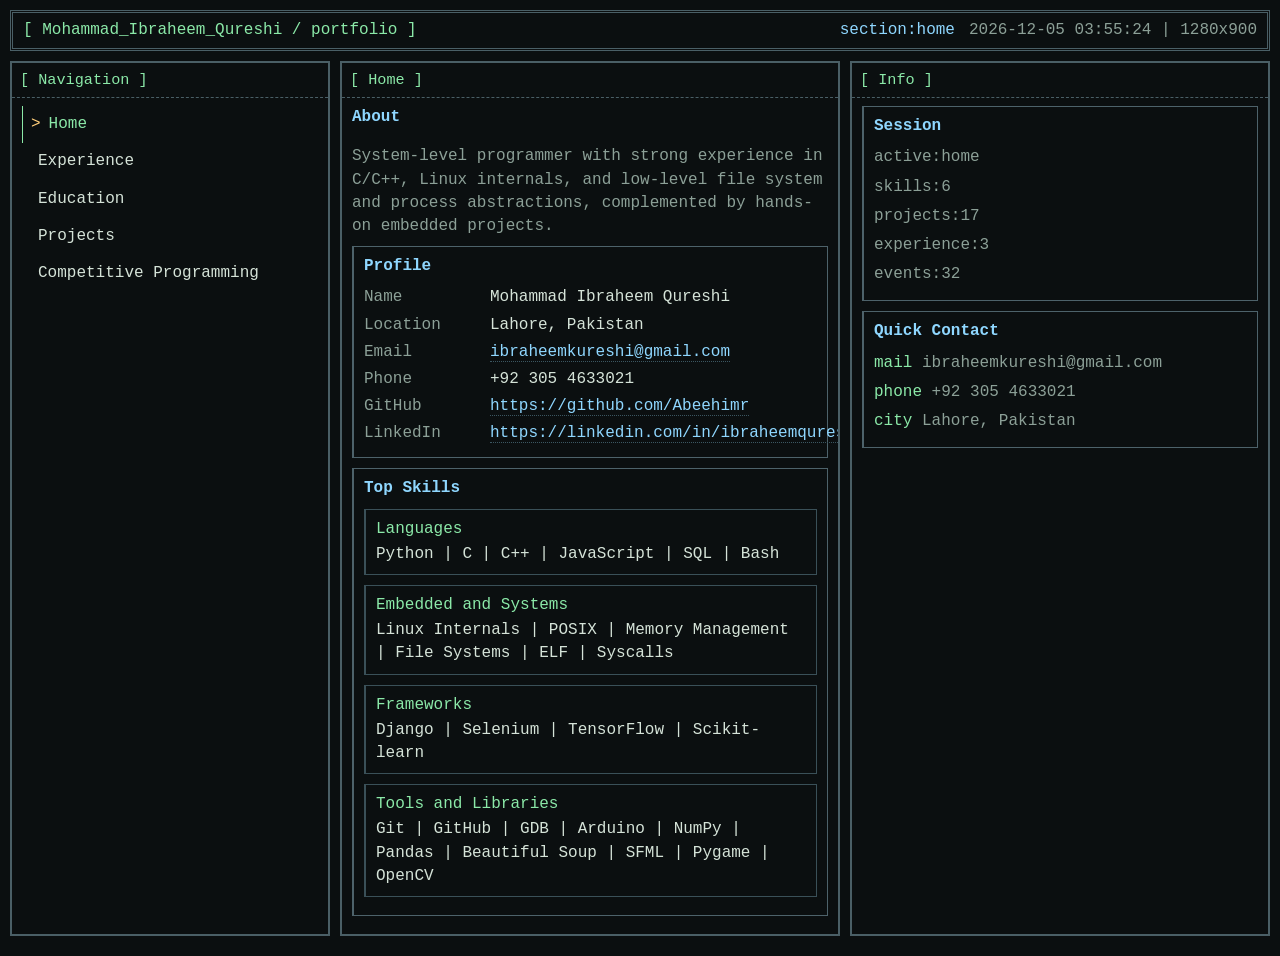
<file: index.html>
<!DOCTYPE html>
<html lang="en">
<head>
  <meta charset="UTF-8">
  <meta name="viewport" content="width=device-width, initial-scale=1.0">
  <title>Home</title>
  <link rel="stylesheet" href="style.css">
</head>
<body data-page="home">
  <header id="nav"></header>
  <main id="content"></main>
  <script src="js/app.js"></script>
</body>
</html>
</file>
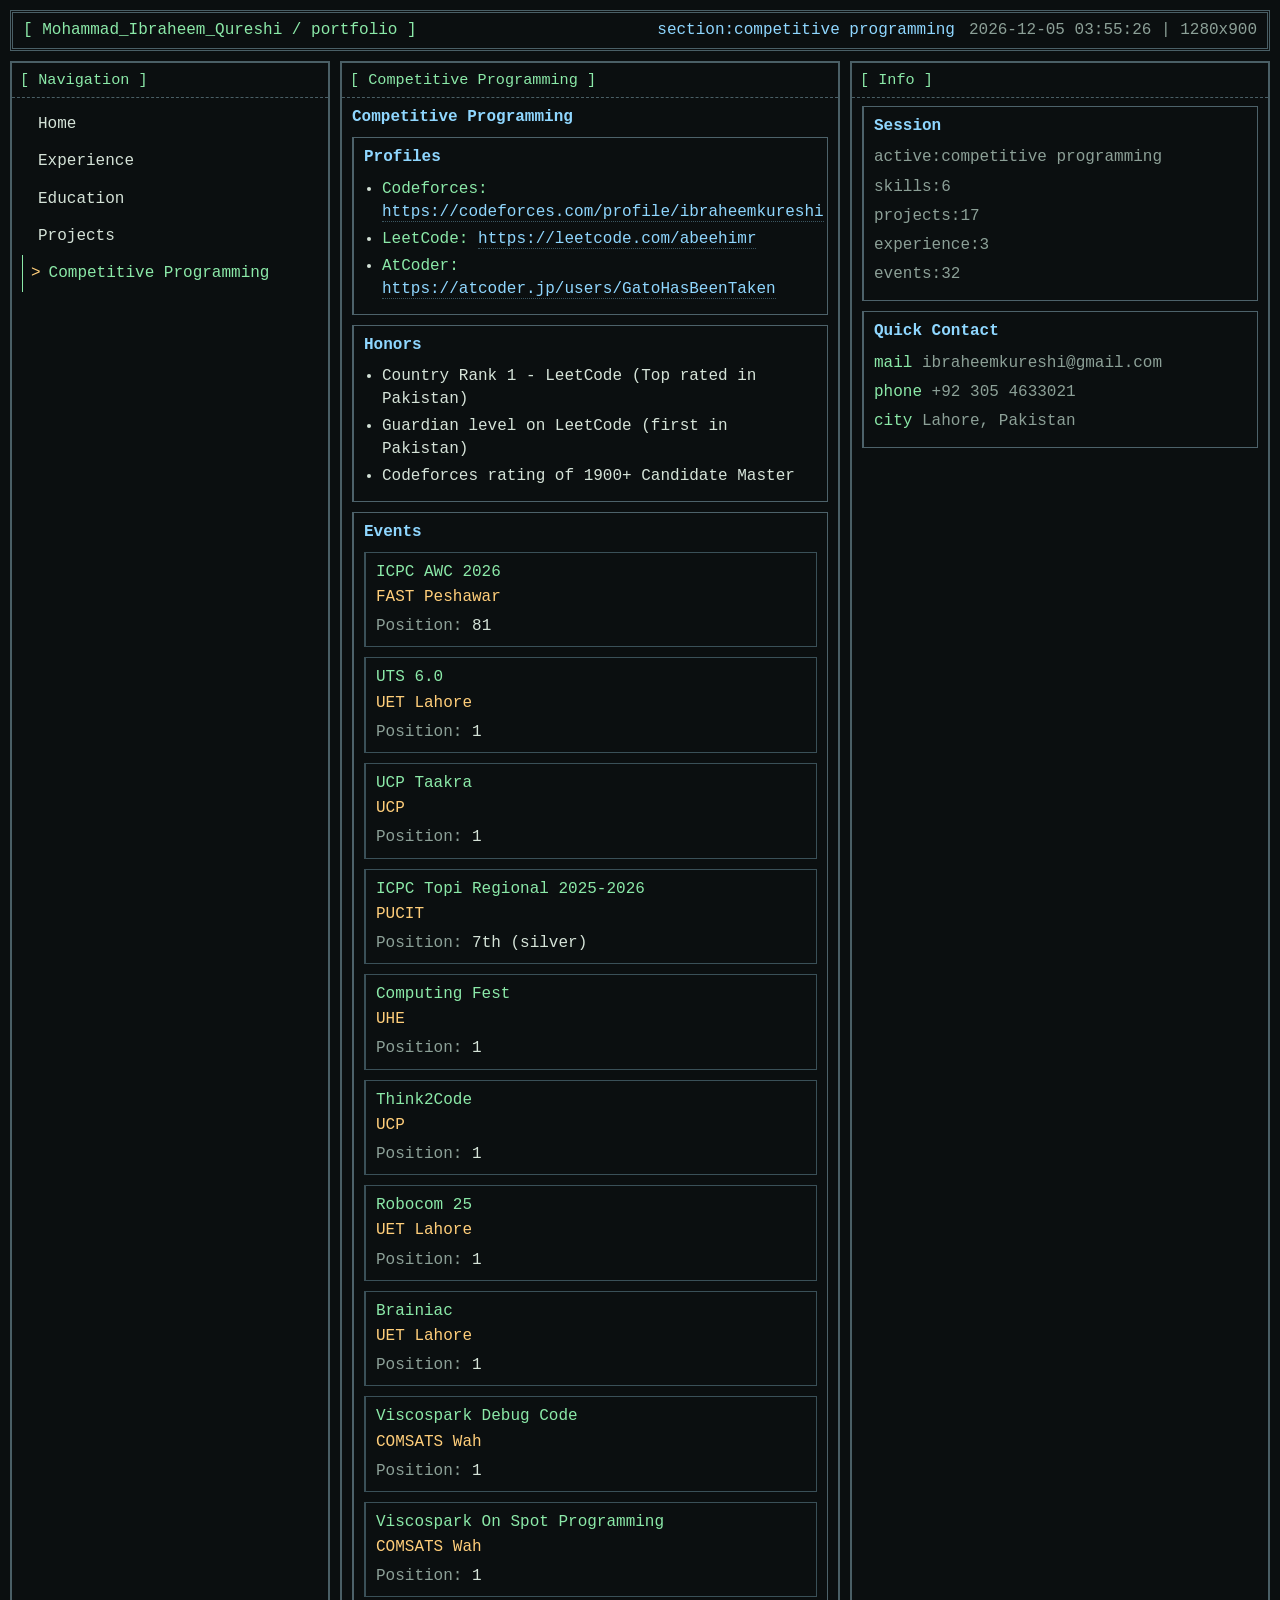
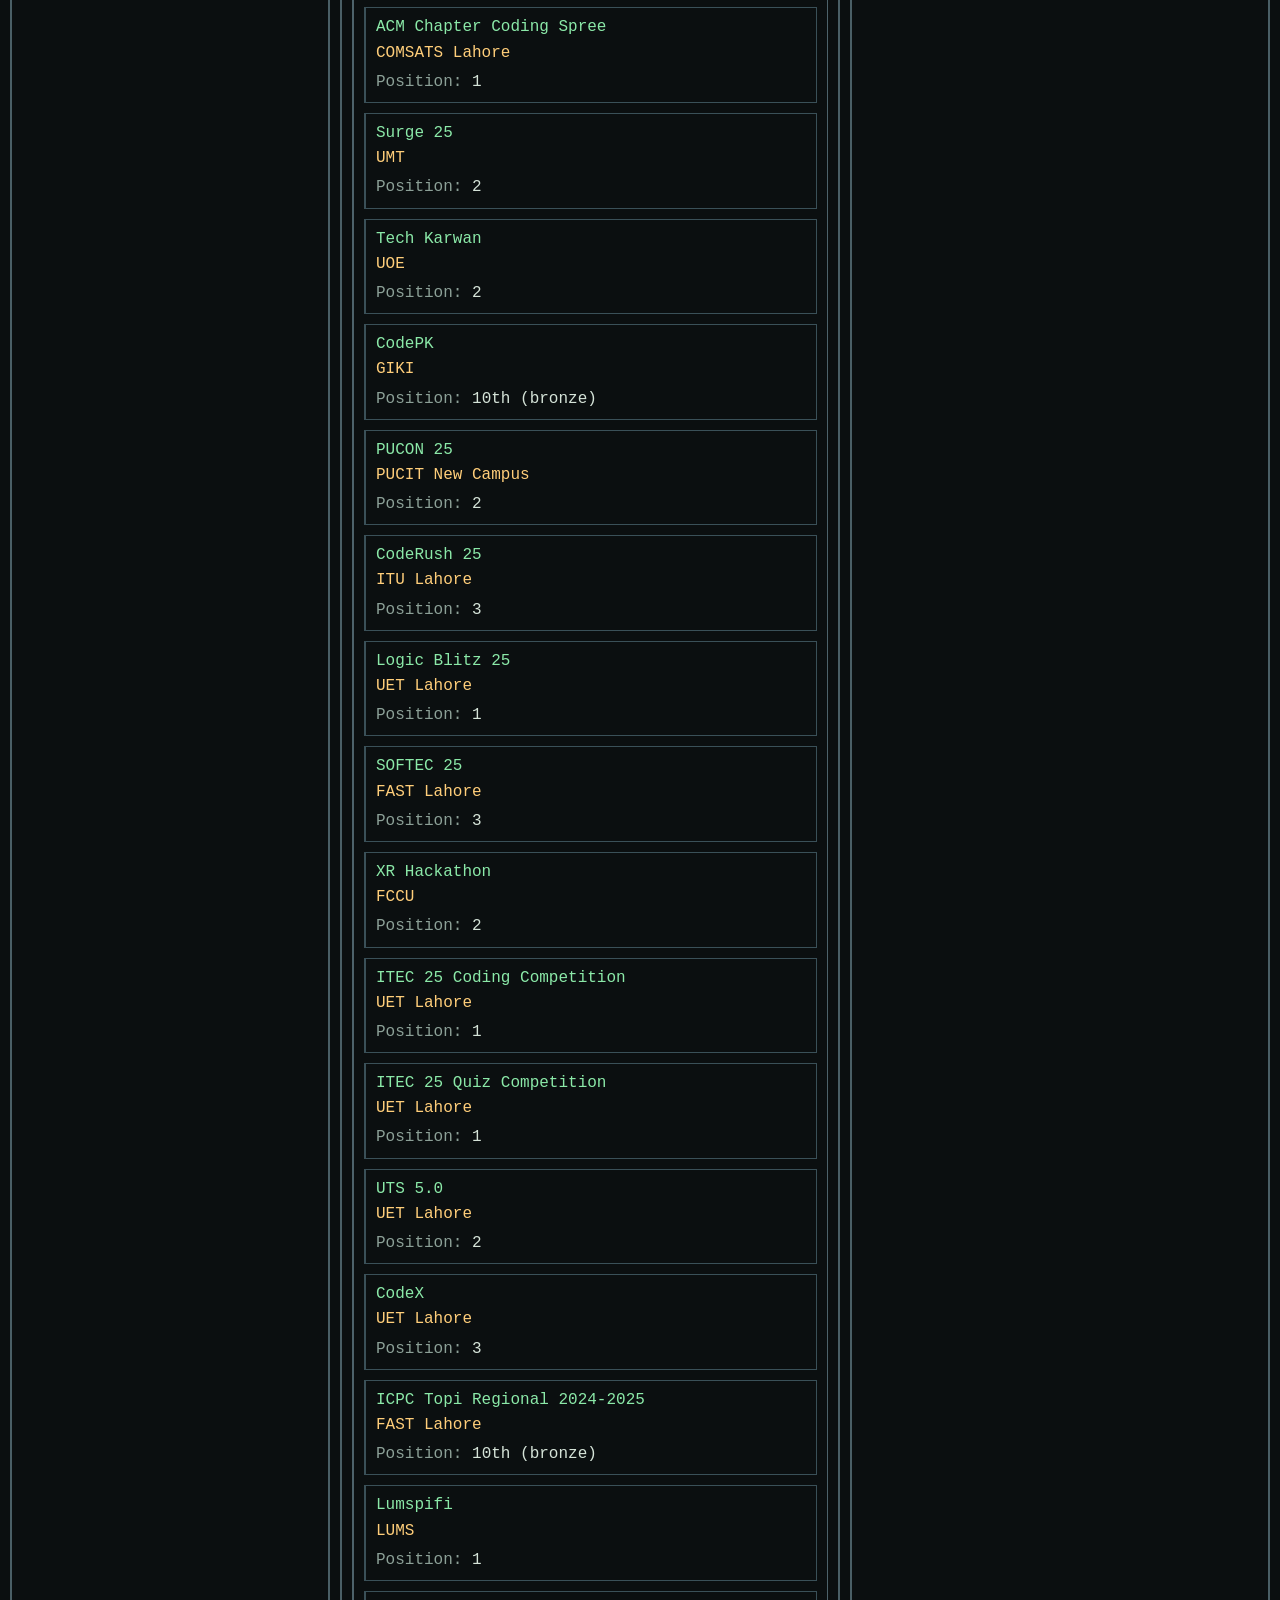
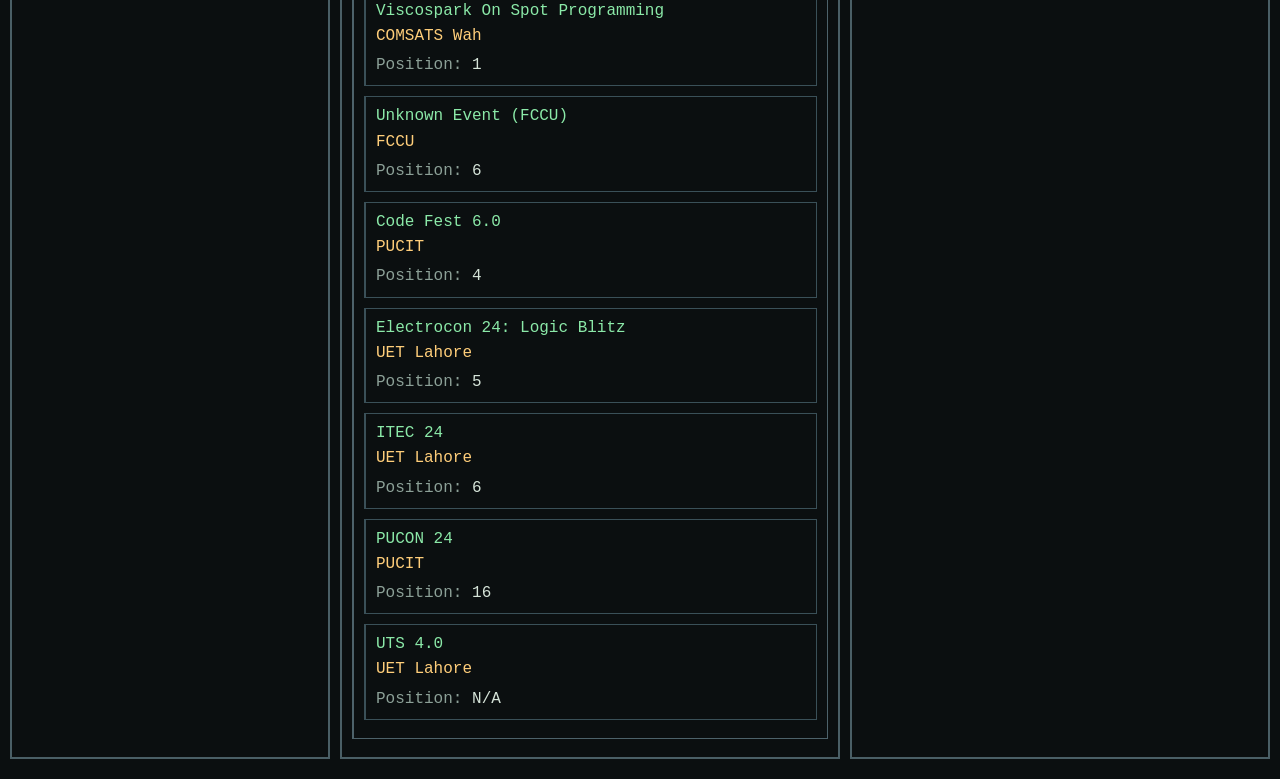
<file: cp.html>
<!DOCTYPE html>
<html lang="en">
<head>
  <meta charset="UTF-8">
  <meta name="viewport" content="width=device-width, initial-scale=1.0">
  <title>CP</title>
  <link rel="stylesheet" href="style.css">
</head>
<body data-page="cp">
  <header id="nav"></header>
  <main id="content"></main>
  <script src="js/app.js"></script>
</body>
</html>
</file>
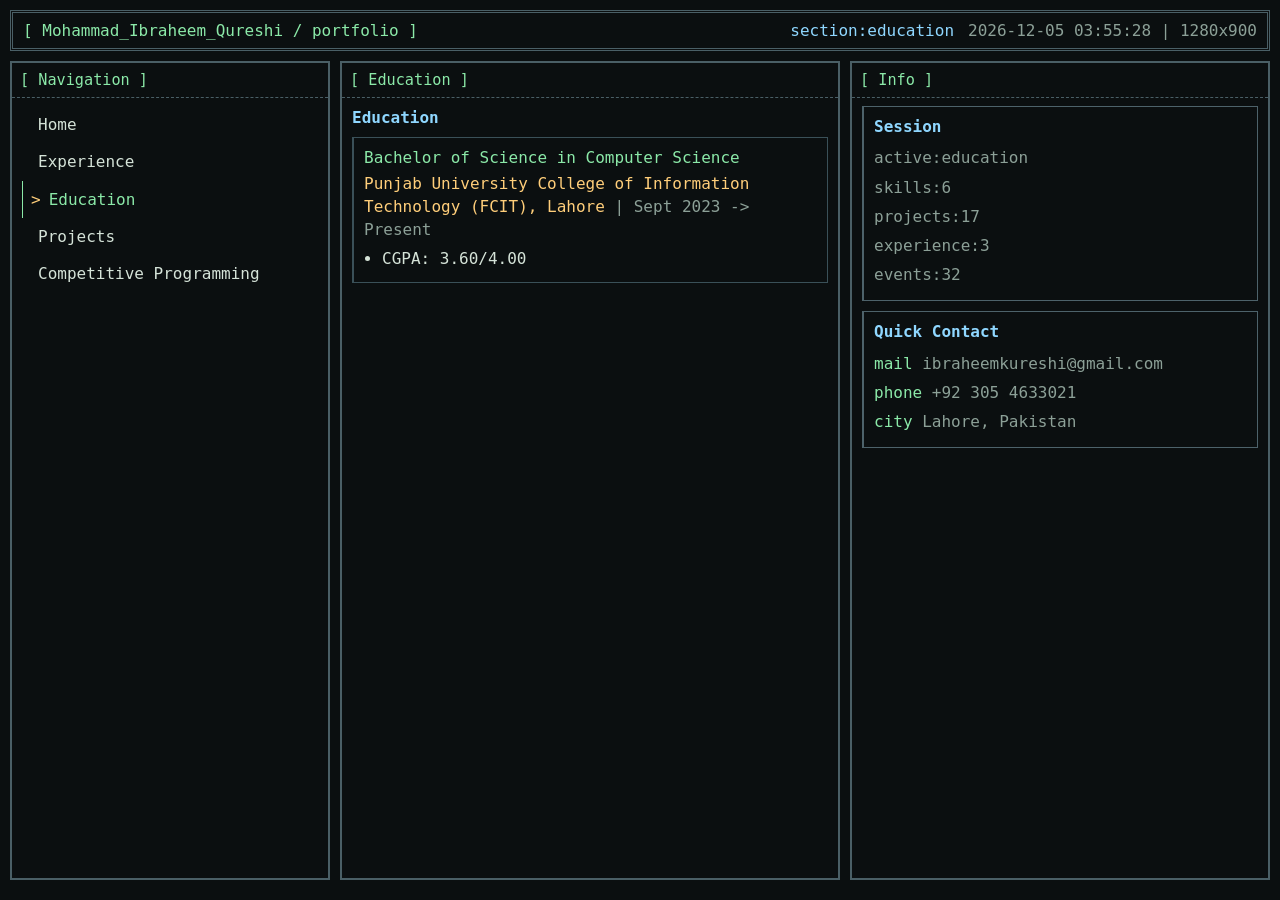
<file: education.html>
<!DOCTYPE html>
<html lang="en">
<head>
  <meta charset="UTF-8">
  <meta name="viewport" content="width=device-width, initial-scale=1.0">
  <title>Education</title>
  <link rel="stylesheet" href="style.css">
</head>
<body data-page="education">
  <header id="nav"></header>
  <main id="content"></main>
  <script src="js/app.js"></script>
</body>
</html>
</file>
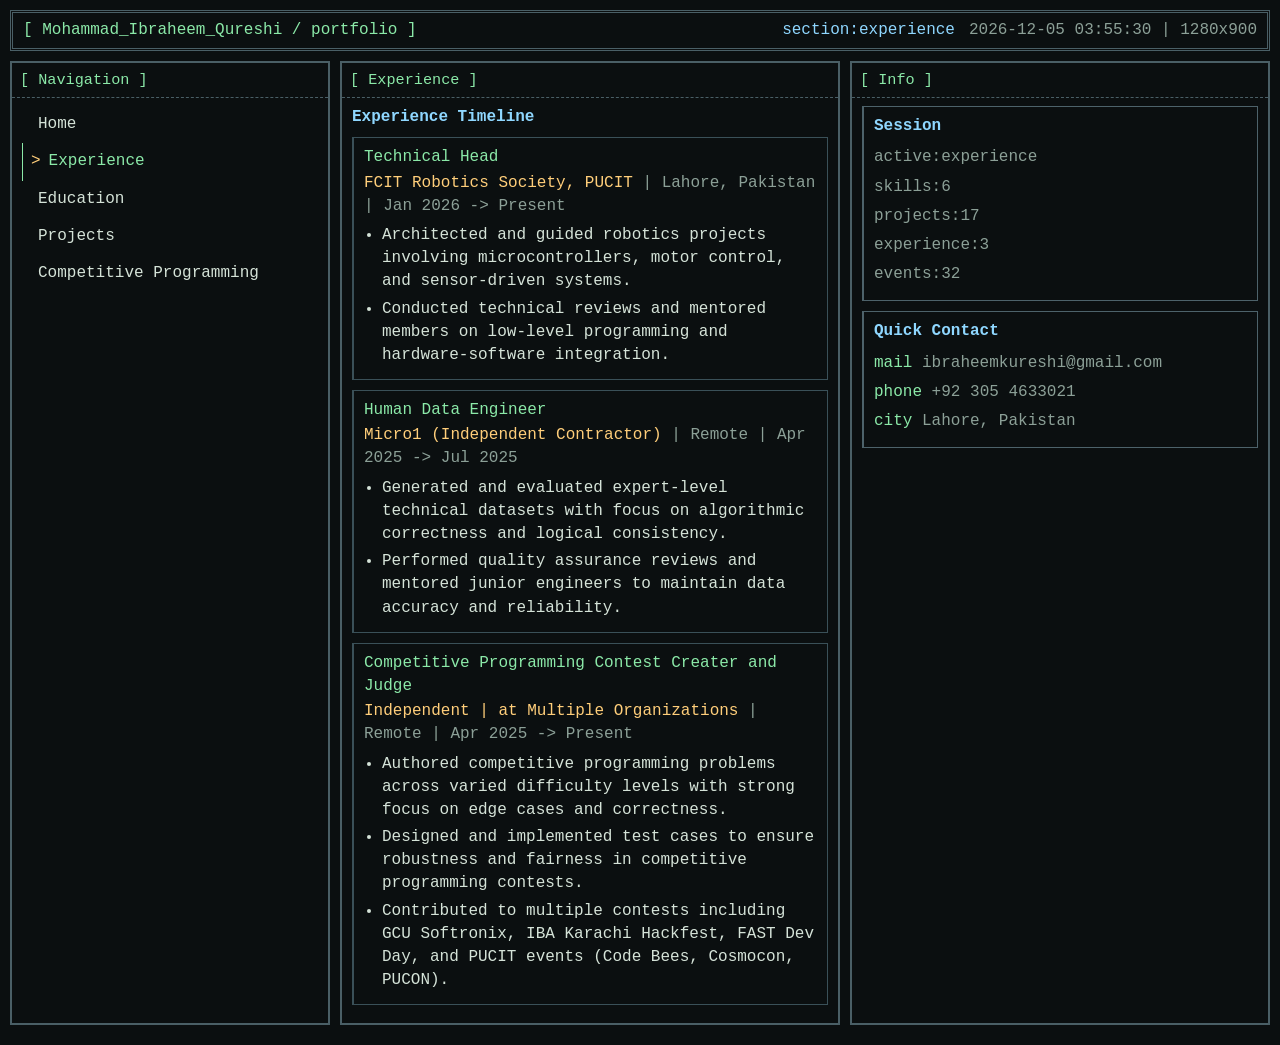
<file: experience.html>
<!DOCTYPE html>
<html lang="en">
<head>
  <meta charset="UTF-8">
  <meta name="viewport" content="width=device-width, initial-scale=1.0">
  <title>Experience</title>
  <link rel="stylesheet" href="style.css">
</head>
<body data-page="experience">
  <header id="nav"></header>
  <main id="content"></main>
  <script src="js/app.js"></script>
</body>
</html>
</file>
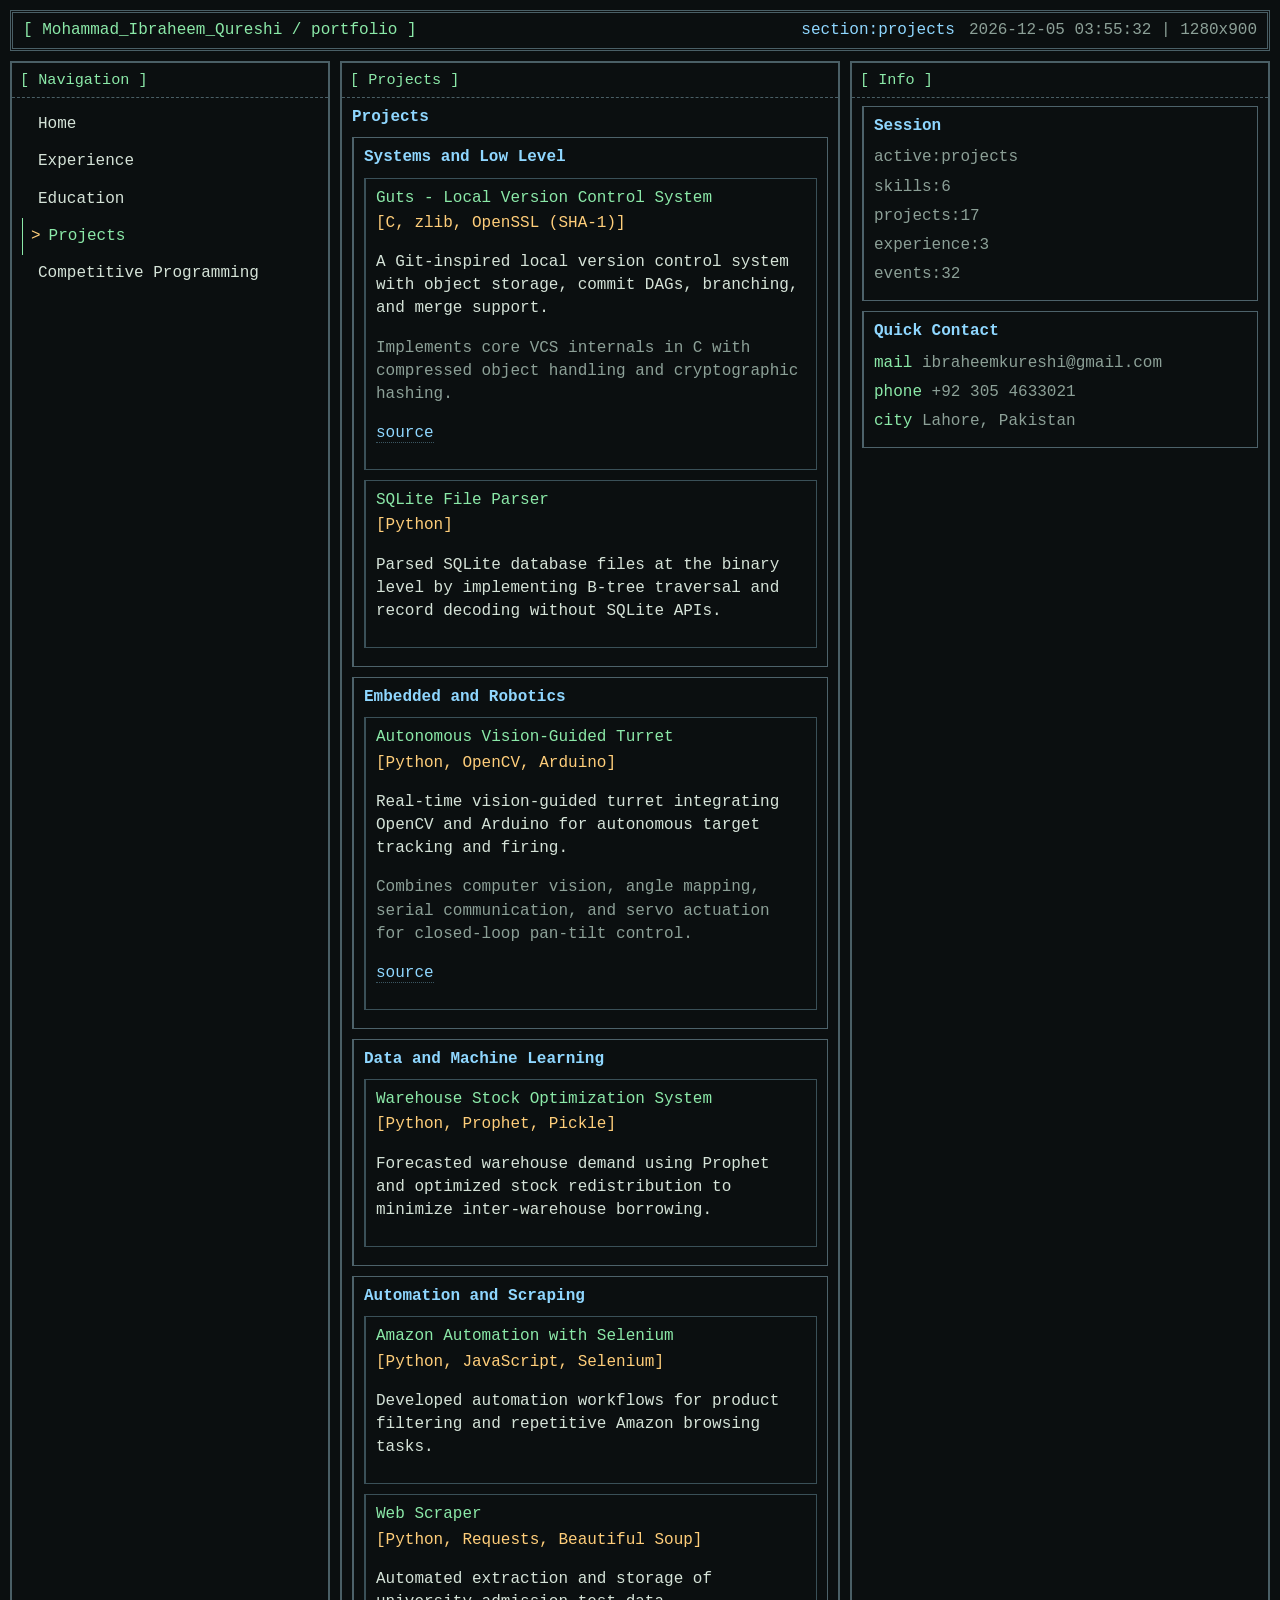
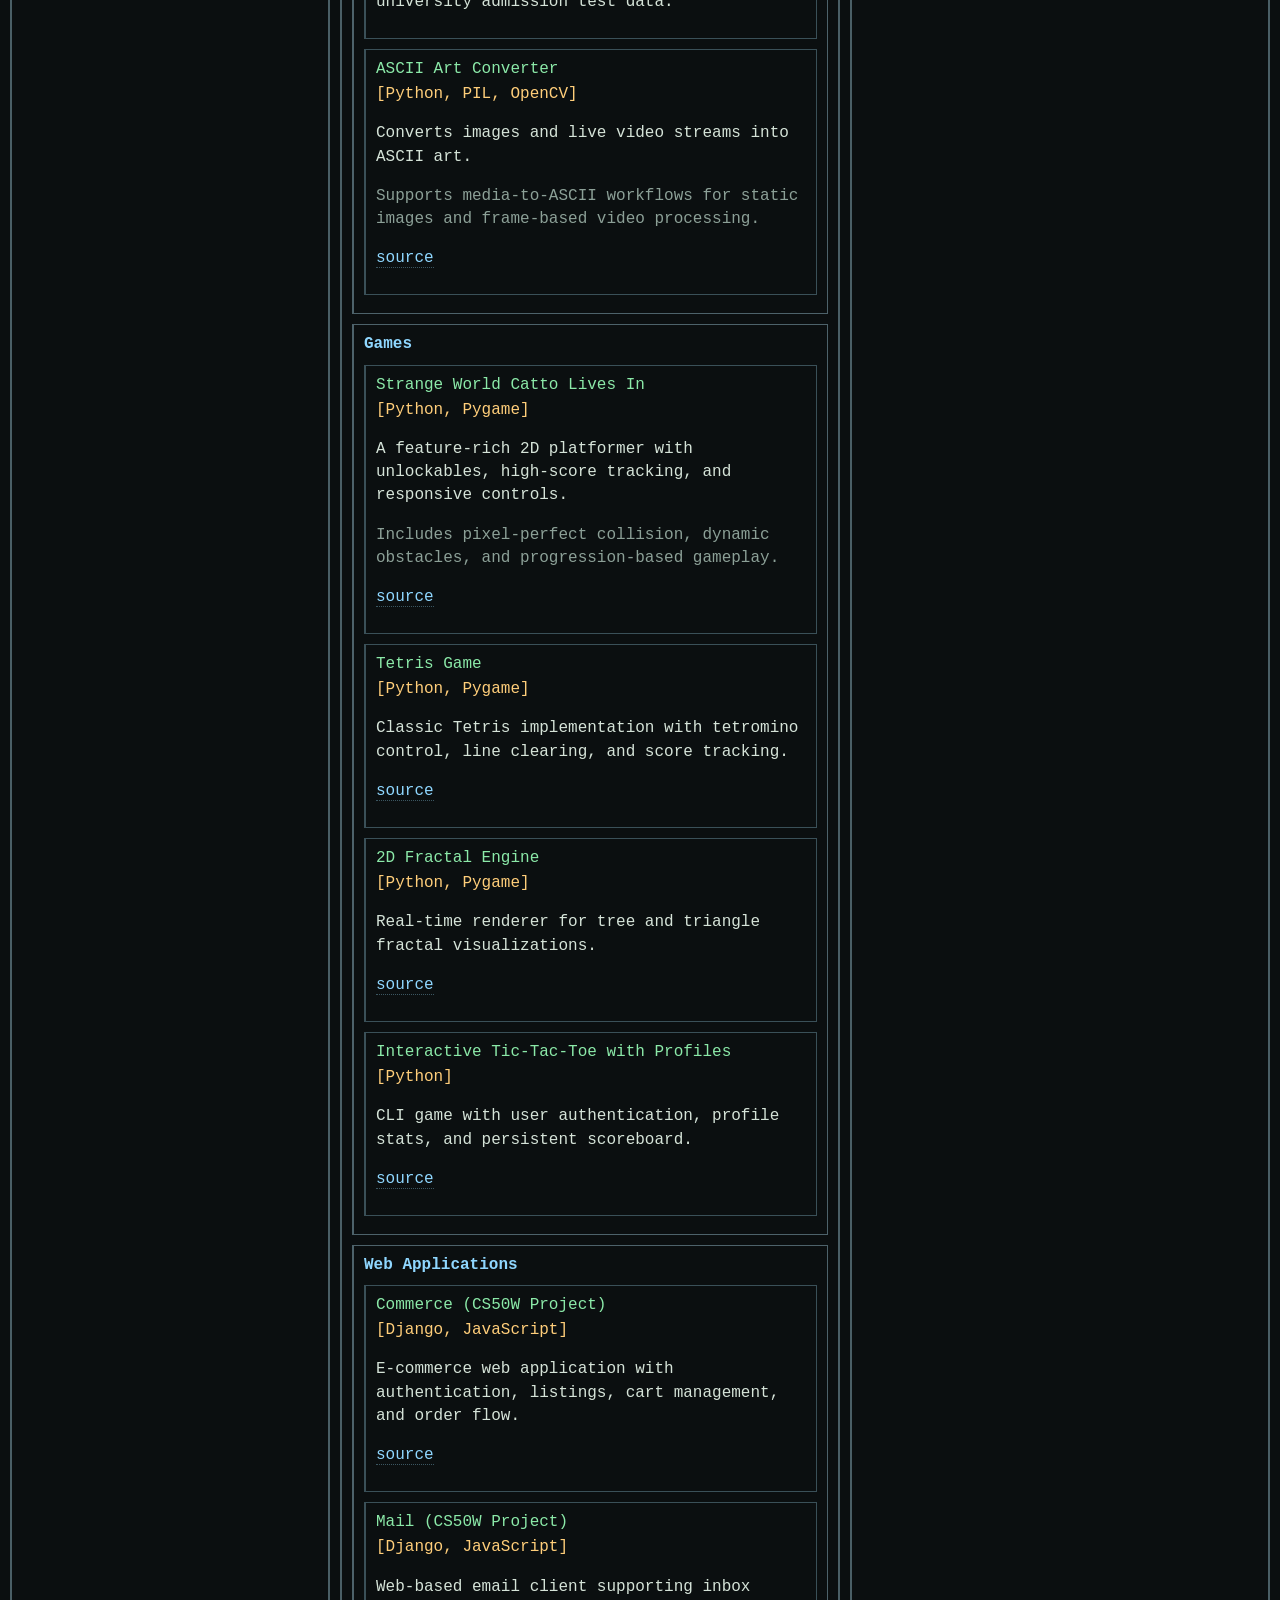
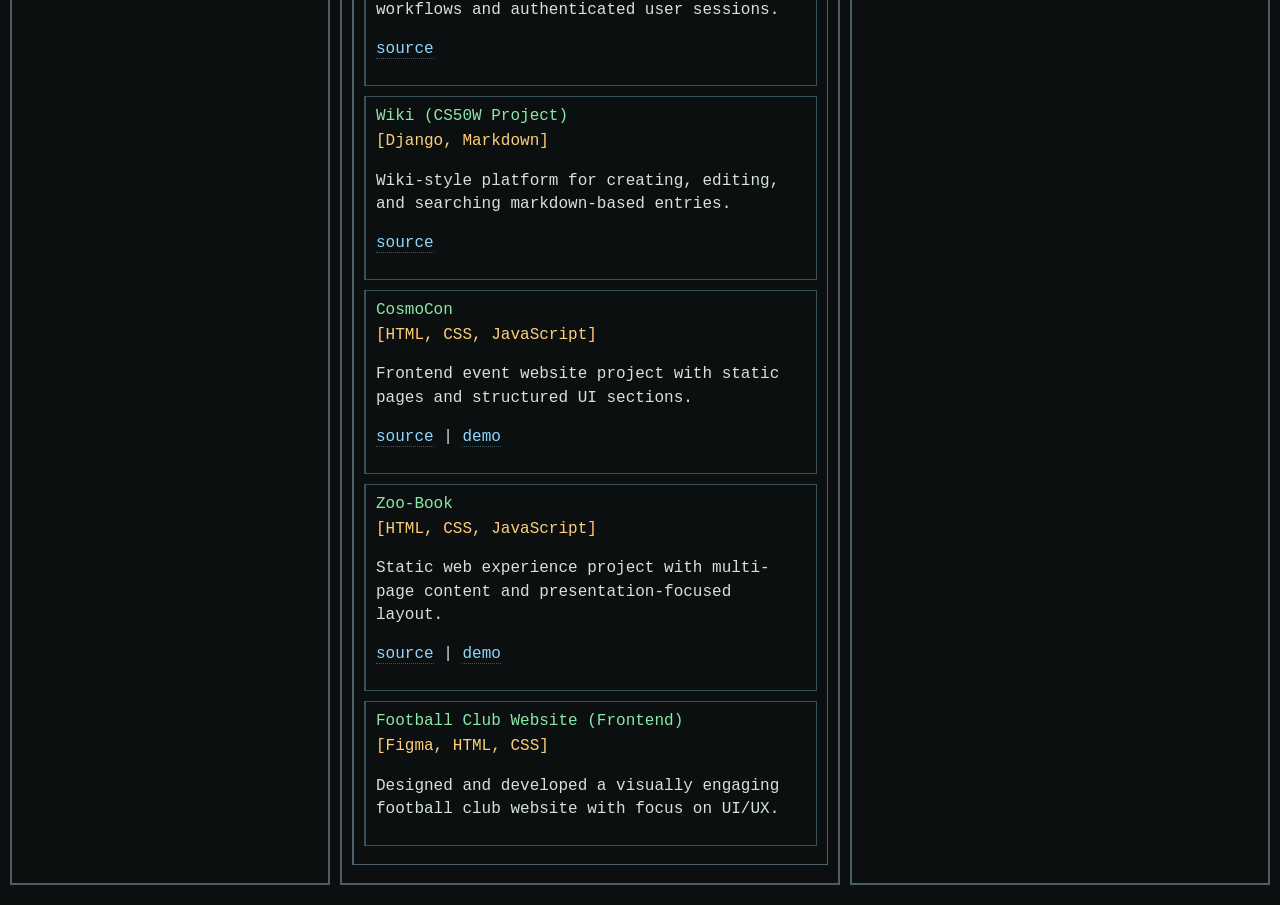
<file: projects.html>
<!DOCTYPE html>
<html lang="en">
<head>
  <meta charset="UTF-8">
  <meta name="viewport" content="width=device-width, initial-scale=1.0">
  <title>Projects</title>
  <link rel="stylesheet" href="style.css">
</head>
<body data-page="projects">
  <header id="nav"></header>
  <main id="content"></main>
  <script src="js/app.js"></script>
</body>
</html>
</file>
<file: style.css>
:root {
  --bg: #0b0f10;
  --bg-elev: #11171a;
  --line: #2b3a3f;
  --line-strong: #4a5f66;
  --text: #d5e3d8;
  --muted: #8ca097;
  --accent: #8be9a8;
  --accent-alt: #8fd7ff;
  --warn: #ffce7a;
  --error: #ff8484;
}

* {
  box-sizing: border-box;
}

html,
body {
  margin: 0;
  min-height: 100%;
  background: var(--bg);
  color: var(--text);
  font-family: "JetBrains Mono", "IBM Plex Mono", "Fira Code", "Cascadia Mono", monospace;
  line-height: 1.45;
}

body {
  padding: 10px;
}

#nav {
  display: none;
}

#content {
  margin: 0;
}

.tui {
  display: grid;
  grid-template-rows: auto 1fr auto;
  gap: 10px;
  min-height: calc(100vh - 20px);
}

.statusbar,
.keybar {
  border: 3px double var(--line-strong);
  background: transparent;
  padding: 6px 10px;
}

.statusbar {
  display: grid;
  grid-template-columns: 1fr auto auto;
  gap: 14px;
  align-items: center;
}

.status-left {
  color: var(--accent);
}

.status-mid {
  color: var(--accent-alt);
}

.status-right {
  color: var(--muted);
  text-align: right;
}

.tui-main {
  min-height: 0;
  display: grid;
  grid-template-columns: 320px minmax(0, 1fr) 420px;
  gap: 10px;
}

.pane {
  min-height: 0;
  background: transparent;
  display: flex;
  flex-direction: column;
  border: 2px double var(--line-strong);
}

.pane-header {
  color: var(--accent);
  padding: 6px 8px;
  font-size: 0.95rem;
  border-bottom: 1px dashed var(--line-strong);
  white-space: nowrap;
  overflow: hidden;
  text-overflow: ellipsis;
}

.pane-header .muted {
  color: var(--muted);
}

.pane-body {
  min-height: 0;
  overflow: auto;
  padding: 8px 10px;
}

.nav-list {
  list-style: none;
  margin: 0;
  padding: 0;
}

.nav-item {
  display: block;
  width: 100%;
  margin: 0;
  border: 0;
  border-bottom: 1px dashed #223037;
  color: var(--text);
  background: transparent;
  text-align: left;
  white-space: nowrap;
  font: inherit;
  padding: 7px 8px;
  cursor: pointer;
}

.nav-item:last-child {
  border-bottom: 0;
}

.nav-item:hover,
.nav-item:focus-visible {
  outline: none;
  background: transparent;
  color: var(--accent-alt);
}

.nav-item.active {
  background: transparent;
  color: var(--accent);
  border-left: 1px solid var(--accent);
}

.nav-marker {
  color: var(--warn);
  margin-right: 8px;
}

.section-title {
  margin: 0 0 8px;
  color: var(--accent-alt);
  font-size: 1rem;
}

.block {
  border: 1px solid #3a5058;
  padding: 8px 10px;
  margin-bottom: 10px;
  background: transparent;
}

.label {
  color: var(--muted);
}

.kv {
  display: grid;
  grid-template-columns: 120px 1fr;
  gap: 6px;
  margin-bottom: 4px;
}

.tagline {
  color: var(--muted);
  margin-bottom: 8px;
}

.link-list,
.plain-list {
  margin: 0;
  padding-left: 18px;
}

.plain-list li,
.link-list li {
  margin-bottom: 4px;
}

a {
  color: var(--accent-alt);
  text-decoration: none;
  border-bottom: 1px dotted #3b5661;
}

a:hover {
  color: var(--accent);
}

.project-card,
.timeline-item,
.edu-item,
.cp-item,
.skill-group {
  border: 1px solid #3a5058;
  padding: 8px 10px;
  margin-bottom: 10px;
  background: transparent;
}

html[data-border-preset="mixed"] .pane {
  border: 2px double var(--line-strong);
}

html[data-border-preset="mixed"] .pane-header {
  border-bottom: 1px dashed var(--line-strong);
}

html[data-border-preset="mixed"] .block {
  border: 1px solid #4d626a;
  border-left: 2px solid #4d626a;
}

html[data-border-preset="mixed"] .project-card,
html[data-border-preset="mixed"] .timeline-item,
html[data-border-preset="mixed"] .edu-item,
html[data-border-preset="mixed"] .cp-item,
html[data-border-preset="mixed"] .skill-group {
  border: 1px solid #3a5058;
  border-left: 2px solid #3a5058;
}

html[data-border-preset="double"] .pane,
html[data-border-preset="double"] .block,
html[data-border-preset="double"] .project-card,
html[data-border-preset="double"] .timeline-item,
html[data-border-preset="double"] .edu-item,
html[data-border-preset="double"] .cp-item,
html[data-border-preset="double"] .skill-group {
  border-width: 2px;
  border-style: double;
}

html[data-border-preset="heavy"] .pane,
html[data-border-preset="heavy"] .block,
html[data-border-preset="heavy"] .project-card,
html[data-border-preset="heavy"] .timeline-item,
html[data-border-preset="heavy"] .edu-item,
html[data-border-preset="heavy"] .cp-item,
html[data-border-preset="heavy"] .skill-group {
  border-width: 2px;
  border-style: solid;
}

html[data-border-preset="ascii"] .pane,
html[data-border-preset="ascii"] .block,
html[data-border-preset="ascii"] .project-card,
html[data-border-preset="ascii"] .timeline-item,
html[data-border-preset="ascii"] .edu-item,
html[data-border-preset="ascii"] .cp-item,
html[data-border-preset="ascii"] .skill-group,
html[data-border-preset="classic-single"] .pane,
html[data-border-preset="classic-single"] .block,
html[data-border-preset="classic-single"] .project-card,
html[data-border-preset="classic-single"] .timeline-item,
html[data-border-preset="classic-single"] .edu-item,
html[data-border-preset="classic-single"] .cp-item,
html[data-border-preset="classic-single"] .skill-group {
  border-width: 1px;
  border-style: solid;
}

.item-title {
  color: var(--accent);
  margin-bottom: 2px;
}

.item-subtitle {
  color: var(--muted);
  margin-bottom: 6px;
}

.meta-accent {
  color: var(--warn);
}

.tech {
  color: var(--warn);
}

.hints {
  display: flex;
  gap: 12px;
  flex-wrap: wrap;
  color: var(--muted);
}

.hints strong {
  color: var(--accent);
  font-weight: 500;
}

.focused {
  border-color: var(--line-strong);
}

.ascii-card {
  white-space: pre;
  margin: 0;
  color: var(--accent);
}

.right-list {
  list-style: none;
  margin: 0;
  padding: 0;
}

.right-list li {
  margin-bottom: 6px;
  color: var(--muted);
  white-space: nowrap;
}

.badge {
  color: var(--accent);
}

@media (max-width: 1080px) {
  .tui-main {
    grid-template-columns: 280px minmax(0, 1fr);
  }

  .pane-side {
    grid-column: 1 / -1;
  }
}

@media (max-width: 760px) {
  body {
    padding: 6px;
  }

  .tui {
    gap: 6px;
    min-height: calc(100vh - 12px);
  }

  .statusbar {
    grid-template-columns: 1fr;
    gap: 4px;
  }

  .status-right {
    text-align: left;
  }

  .status-left,
  .status-mid,
  .status-right {
    white-space: normal;
    overflow-wrap: anywhere;
  }

  .tui-main {
    grid-template-columns: 1fr;
    gap: 6px;
  }

  .pane-nav,
  .pane-content,
  .pane-side {
    min-height: 220px;
  }

  .pane-header {
    font-size: 0.82rem;
    padding-left: 4px;
    padding-right: 4px;
  }

  .pane-body {
    padding: 6px 8px;
  }

  .nav-item,
  .right-list li {
    white-space: normal;
    overflow-wrap: anywhere;
  }

  .block,
  .project-card,
  .timeline-item,
  .edu-item,
  .cp-item,
  .skill-group {
    border-top: 1px solid var(--line-strong);
    border-bottom: 1px solid var(--line-strong);
    border-left-width: 1px;
    border-right-width: 1px;
    padding: 6px 4px;
    margin-bottom: 8px;
  }

  .kv {
    grid-template-columns: 1fr;
    gap: 2px;
    margin-bottom: 6px;
  }
}
</file>
